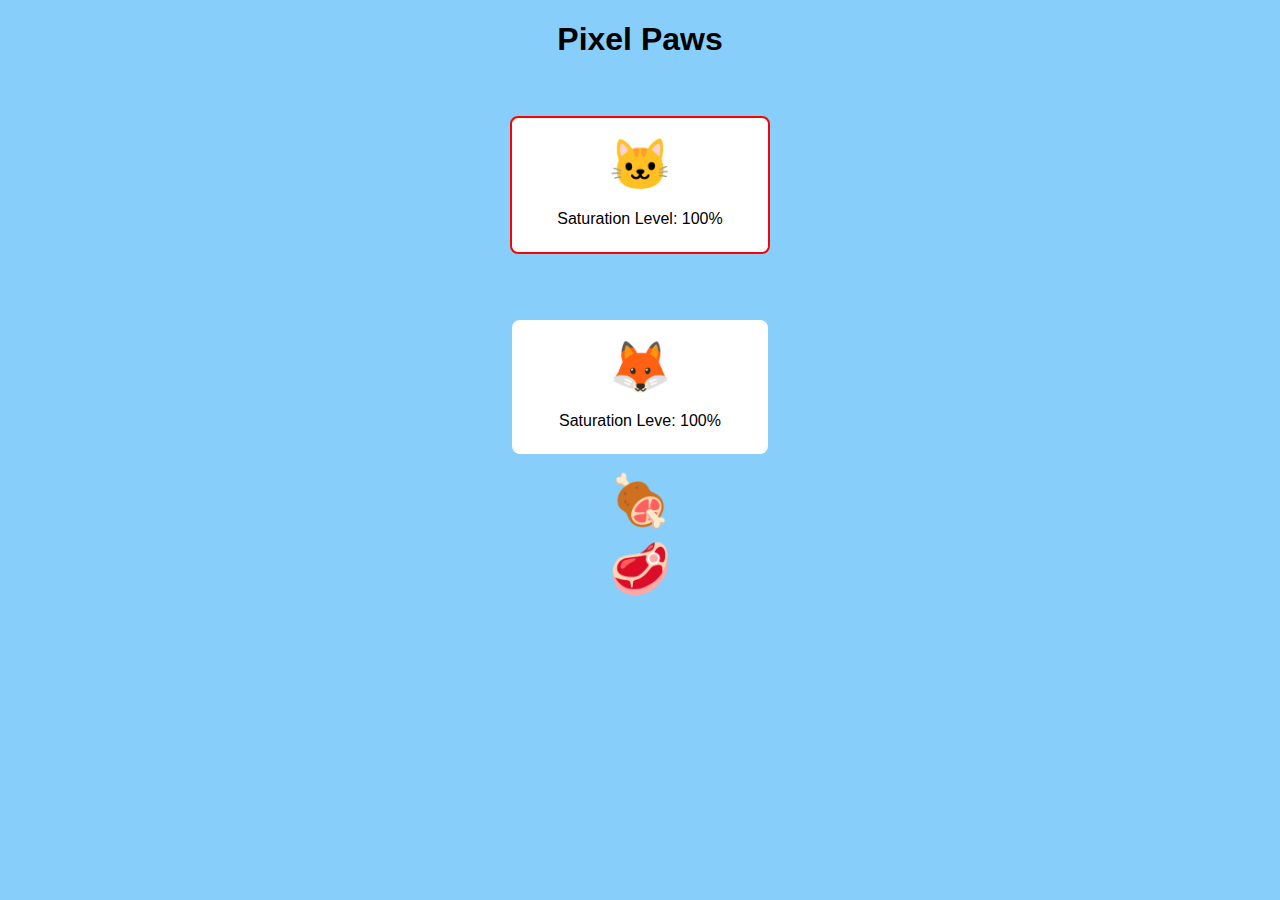
<file: Pixel Paws/index.html>
<!DOCTYPE html>
<html lang="en">
<head>
  <meta charset="UTF-8">
  <meta name="viewport" content="width=device-width, initial-scale=1.0">
  <title>Fan-made Tamagochi</title>
  <link rel="stylesheet" href="style.css">
</head>
<body>
  <h1>Pixel Paws</h1>
  <div class="pet-container">
    <div class="pet" id="pet1" onclick="selectPet(1)">
      <div class="emoji">&#128049;</div>
      <p>Saturation Level: <span id="hunger1">100</span>%</p>
      <p id="message1"></p>
    </div>
  </div>
  <div class="pet-container">
    <div class="pet" id="pet2" onclick="selectPet(2)">
      <div class="emoji">🦊</div>
      <p>Saturation Leve: <span id="hunger2">100</span>%</p>
      <p id="message2"></p>
    </div>
  </div>

  <div class="treat-container">
    <div class="treat-wrapper">
      <div class="emoji treat" id="treat1" onclick="feedPet(1)">🍖</div>
    </div>
    <div class="treat-wrapper">
      <div class="emoji treat" id="treat2" onclick="feedPet(5)">🥩</div>
    </div>
  </div>
  


  <script src="script.js"></script>
</body>
</html>
</file>
<file: Pixel Paws/style.css>
body{
    font-family: Arial, sans-serif;
    text-align: center;
    background-color: lightskyblue;
  }
  
  .pet-container{
    display: flex;
    flex-wrap: wrap;
    justify-content: space-around;
    margin-top: 50px;
  }
  
  .pet{
    cursor: pointer;
    background-color: white;
    border-radius: 8px;
    padding: 8px;
    margin: 8px;
    width: 240px;
  }
  
  .emoji{
    font-size: 50px;
    cursor: pointer;
    margin-top: 10px;
  }
  
  .pet.selected{
    border: 2px solid red;
  }
</file>
